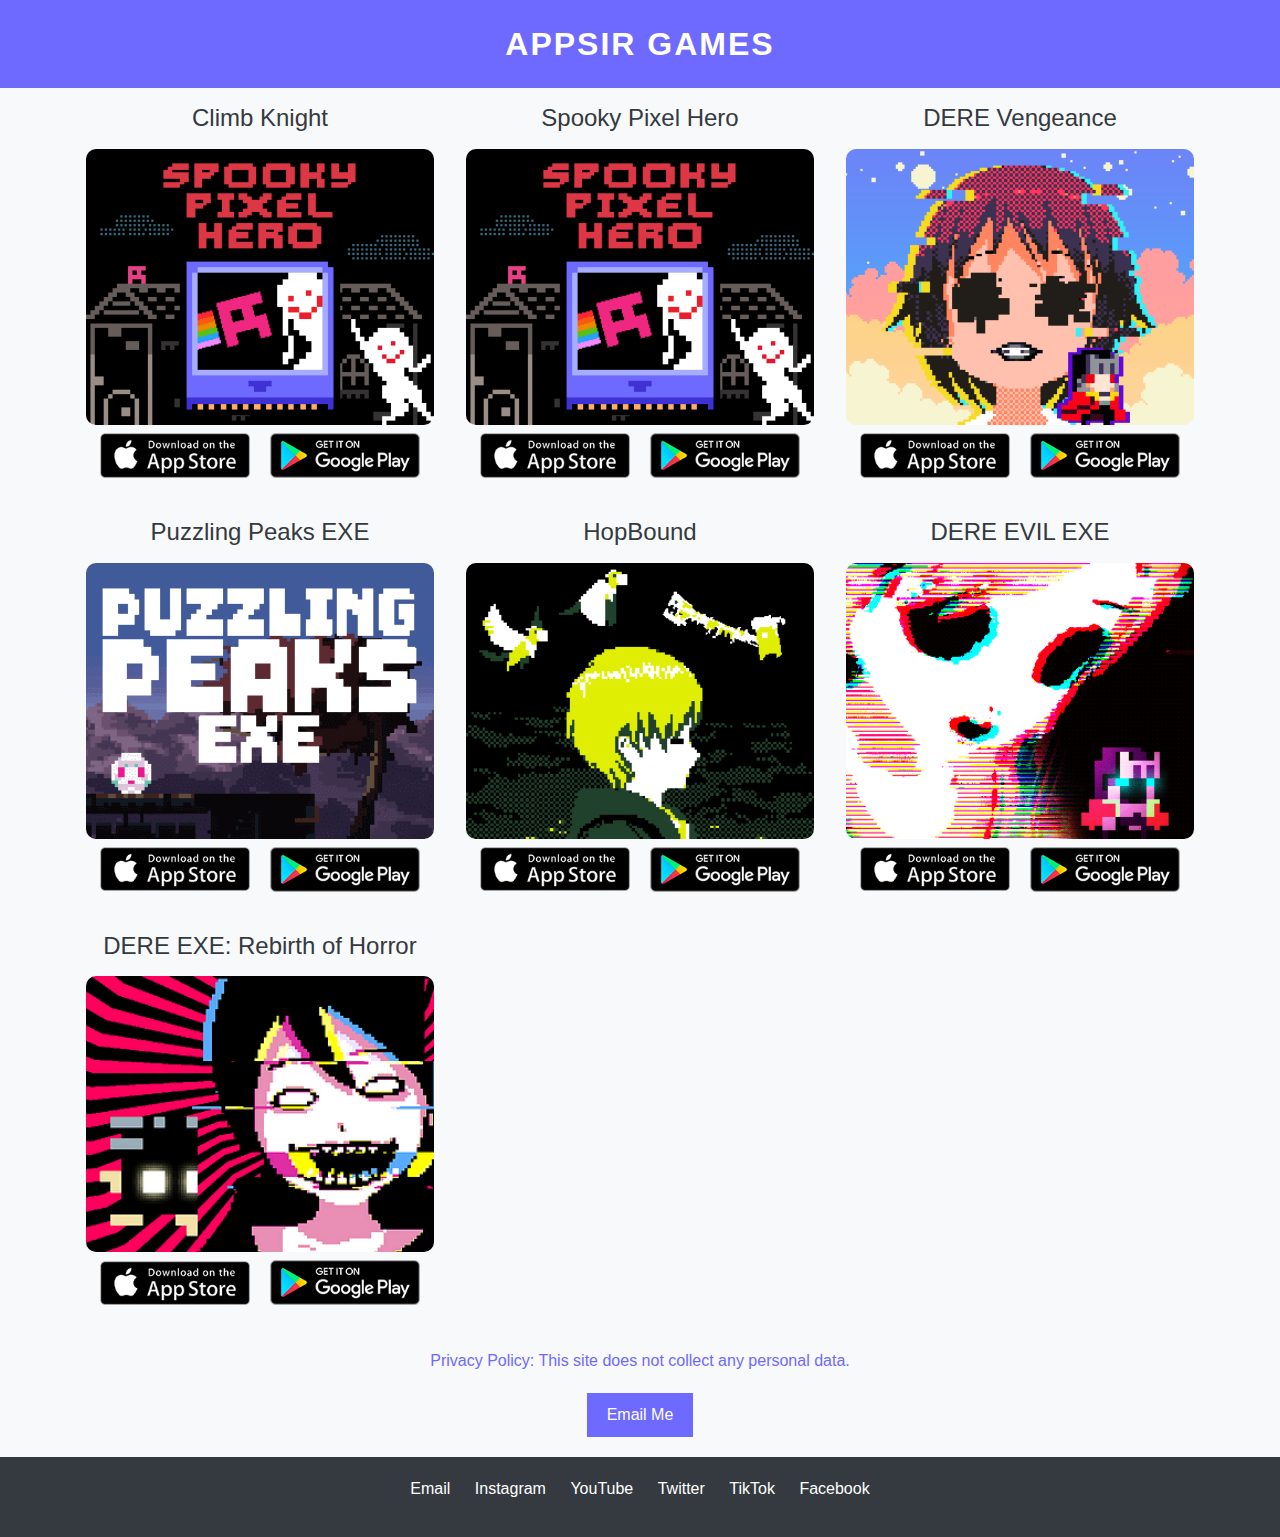
<file: index.html>
<!DOCTYPE html>
<html lang="en">
<head>
    <meta charset="UTF-8">
    <meta name="viewport" content="width=device-width, initial-scale=1.0">
    <title>AppSir Games</title>
    <link rel="stylesheet" href="https://stackpath.bootstrapcdn.com/bootstrap/4.5.2/css/bootstrap.min.css">
    <style>
        body {
            background-color: #f8f9fa;
            font-family: 'Segoe UI', Tahoma, Geneva, Verdana, sans-serif;
            margin: 0;
            padding: 0;
        }
        .header {
            background-color: #6e6aff;
            color: #ffffff;
            text-align: center;
            padding: 20px 0;
            font-size: 2rem;
            font-weight: bold;
            text-transform: uppercase;
            letter-spacing: 2px;
        }
        .title {
            font-size: 1.5rem;
            margin-bottom: 1rem;
            color: #343a40;
        }
        .article-image img {
            width: 100%;
            height: auto;
            border-radius: 10px;
            transition: transform 0.2s ease-in-out;
        }
        .article-image img:hover {
            transform: scale(1.05);
        }
        .article-badge img {
            width: 150px;
            margin: 0.5rem;
            transition: transform 0.2s ease-in-out;
        }
        .article-badge img:hover {
            transform: scale(1.1);
        }
        .col-md-4 {
            padding: 1rem;
        }
        .privacy-policy {
            text-align: center;
            margin: 20px auto;
            max-width: 600px;
            color: #6e6aff;
        }
        .email-button {
            text-align: center;
            margin: 20px auto;
        }
        .email-button button {
            background-color: #6e6aff;
            color: #ffffff;
            border: none;
            padding: 10px 20px;
            font-size: 1rem;
            cursor: pointer;
            transition: background-color 0.3s ease;
        }
        .email-button button:hover {
            background-color: #343a40;
        }
        .footer {
            background-color: #343a40;
            padding: 20px 0;
            text-align: center;
        }
        .social-links {
            list-style-type: none;
            padding: 0;
        }
        .social-links li {
            display: inline-block;
            margin: 0 10px;
        }
        .social-links a {
            color: #ffffff;
            font-size: 1rem;
            text-decoration: none;
            transition: color 0.3s ease;
        }
        .social-links a:hover {
            color: #6e6aff;
        }
    </style>
</head>
<body>

    <div class="header">
        AppSir Games
    </div>

    <div class="container">
        <div class="row">
        	
        	   <div class="col-md-4 col-sm-6">
                <div>
                    <div style="text-align: center">
                        <h2 class="title">Climb Knight</h2>
                    </div>
                    <div class="article-image">
                        <a href="spooky-pixel-hero.html">
                            <img src="images/spooky-pixel-hero.png" alt="Spooky Pixel Hero">
                        </a>
                    </div>
                      <div class="article-badge" style="text-align: center">
                        <a href="https://apps.apple.com/us/app/climb-knight/id6698880397" target="_blank">
                            <img src="images/appstore.png" alt="Apple App Store">
                        </a>
                        <a href="https://play.google.com/store/apps/details?id=com.appsir.climbknight" target="_blank">
                            <img src="images/googleplay.png" alt="Google Play Store">
                        </a>
                    </div>
                </div>
            </div>

         
            <div class="col-md-4 col-sm-6">
                <div>
                    <div style="text-align: center">
                        <h2 class="title">Spooky Pixel Hero</h2>
                    </div>
                    <div class="article-image">
                        <a href="spooky-pixel-hero.html">
                            <img src="images/spooky-pixel-hero.png" alt="Spooky Pixel Hero">
                        </a>
                    </div>
                      <div class="article-badge" style="text-align: center">
                        <a href="https://apps.apple.com/us/app/spooky-pixel-hero/id6504471206" target="_blank">
                            <img src="images/appstore.png" alt="Apple App Store">
                        </a>
                        <a href="https://play.google.com/store/apps/details?id=com.appsir.spookypixelhero" target="_blank">
                            <img src="images/googleplay.png" alt="Google Play Store">
                        </a>
                    </div>
                </div>
            </div>


            <div class="col-md-4 col-sm-6">
                <div>
                    <div style="text-align: center">
                        <h2 class="title">DERE Vengeance</h2>
                    </div>
                    <div class="article-image">
                        <a href="https://www.appsirgames.com/p/dere-vengeance.html">
                            <img src="images/dere-vengeance.png" alt="DERE Vengeance">
                        </a>
                    </div>
                    <div class="article-badge" style="text-align: center">
                        <a href="https://apps.apple.com/app/dere-vengeance/id6447456585" target="_blank">
                            <img src="images/appstore.png" alt="Apple App Store">
                        </a>
                        <a href="https://play.google.com/store/apps/details?id=com.appsir.derevengeancegp" target="_blank">
                            <img src="images/googleplay.png" alt="Google Play Store">
                        </a>
                    </div>
                </div>
            </div>

            <div class="col-md-4 col-sm-6">
                <div>
                    <div style="text-align: center">
                        <h2 class="title">Puzzling Peaks EXE</h2>
                    </div>
                    <div class="article-image">
                        <a href="https://www.appsirgames.com/p/puzzling-peaks-exe.html">
                            <img src="images/puzzling-peaks-exe.png" alt="Puzzling Peaks EXE">
                        </a>
                    </div>
                    <div class="article-badge" style="text-align: center">
                        <a href="https://apps.apple.com/us/app/puzzling-peaks-exe/id1536616702" target="_blank">
                            <img src="images/appstore.png" alt="Apple App Store">
                        </a>
                        <a href="https://play.google.com/store/apps/details?id=com.appsir.puzzlingpeaksgame" target="_blank">
                            <img src="images/googleplay.png" alt="Google Play Store">
                        </a>
                    </div>
                </div>
            </div>

            <div class="col-md-4 col-sm-6">
                <div>
                    <div style="text-align: center">
                        <h2 class="title">HopBound</h2>
                    </div>
                    <div class="article-image">
                        <a href="https://www.appsirgames.com/p/hopbound.html">
                            <img src="images/hopbound.png" alt="HopBound">
                        </a>
                    </div>
                    <div class="article-badge" style="text-align: center">
                        <a href="https://apps.apple.com/us/app/hopbound/id1499147637?ls=1" target="_blank">
                            <img src="images/appstore.png" alt="Apple App Store">
                        </a>
                        <a href="https://play.google.com/store/apps/details?id=com.appsir.hopboundgp" target="_blank">
                            <img src="images/googleplay.png" alt="Google Play Store">
                        </a>
                    </div>
                </div>
            </div>
            
                       <div class="col-md-4 col-sm-6">
                <div>
                    <div style="text-align: center">
                        <h2 class="title">DERE EVIL EXE</h2>
                    </div>
                    <div class="article-image">
                        <a href="https://www.appsirgames.com/p/dere-evil-exe.html">
                            <img src="images/dere-evil-exe.png" alt="DERE EVIL EXE">
                        </a>
                    </div>
                    <div class="article-badge" style="text-align: center">
                        <a href="https://itunes.apple.com/us/app/dere-evil-exe/id1382655034" target="_blank">
                            <img src="images/appstore.png" alt="Apple App Store">
                        </a>
                        <a href="https://play.google.com/store/apps/details?id=com.appsir.dereevilexegp" target="_blank">
                            <img src="images/googleplay.png" alt="Google Play Store">
                        </a>
                    </div>
                </div>
            </div>

            <div class="col-md-4 col-sm-6">
                <div>
                    <div style="text-align: center">
                        <h2 class="title">DERE EXE: Rebirth of Horror</h2>
                    </div>
                    <div class="article-image">
                        <a href="https://www.appsirgames.com/p/dere-exe-rebirth-of-horror.html">
                            <img src="images/dere-exe-rebirth-of-horror.png" alt="DERE EXE: Rebirth of Horror">
                        </a>
                    </div>
                    <div class="article-badge" style="text-align: center">
                        <a href="https://apps.apple.com/us/app/dere-exe-rebirth-of-horror/id1328134675" target="_blank">
                            <img src="images/appstore.png" alt="Apple App Store">
                        </a>
                        <a href="https://play.google.com/store/apps/details?id=com.appsir.dereexerebirthofhorror" target="_blank">
                            <img src="images/googleplay.png" alt="Google Play Store">
                        </a>
                    </div>
                </div>
            </div>
        </div>
    </div>

    <div class="privacy-policy">
        <p>Privacy Policy: This site does not collect any personal data.</p>
    </div>

    <div class="email-button">
    <a href="mailto:hello@appsirgames.com">
        <button>Email Me</button>
    </a>
    </div>

    <footer class="footer">
        <ul class="social-links">
            <li><a href="mailto:hello@appsirgames.com" target="_blank">Email</a></li>
            <li><a href="https://instagram.com/AppSirGames" target="_blank">Instagram</a></li>
            <li><a href="https://youtube.com/AppSirGames" target="_blank">YouTube</a></li>
            <li><a href="https://twitter.com/AppSirGames" target="_blank">Twitter</a></li>
            <li><a href="https://tiktok.com/@AppSirGames" target="_blank">TikTok</a></li>
            <li><a href="https://facebook.com/AppSirGames" target="_blank">Facebook</a></li>
        </ul>
    </footer>

</body>
</html>
</file>
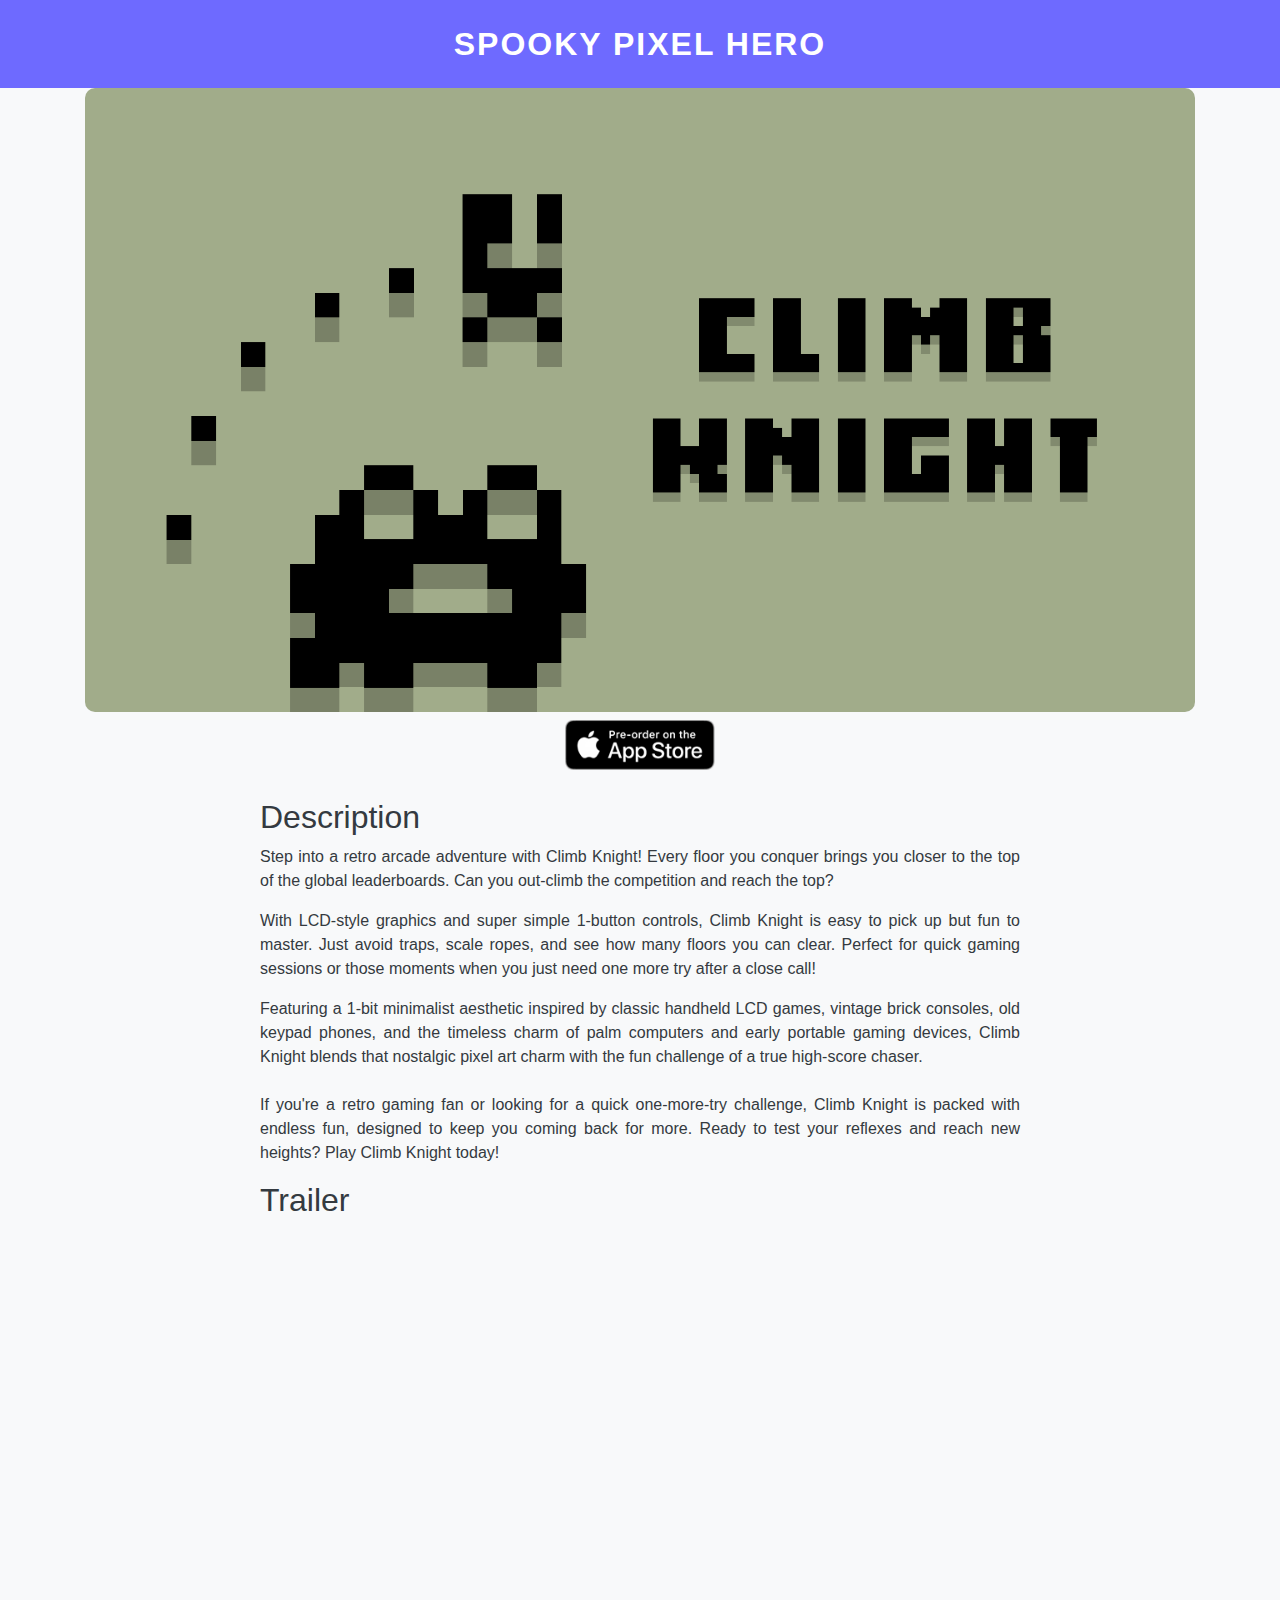
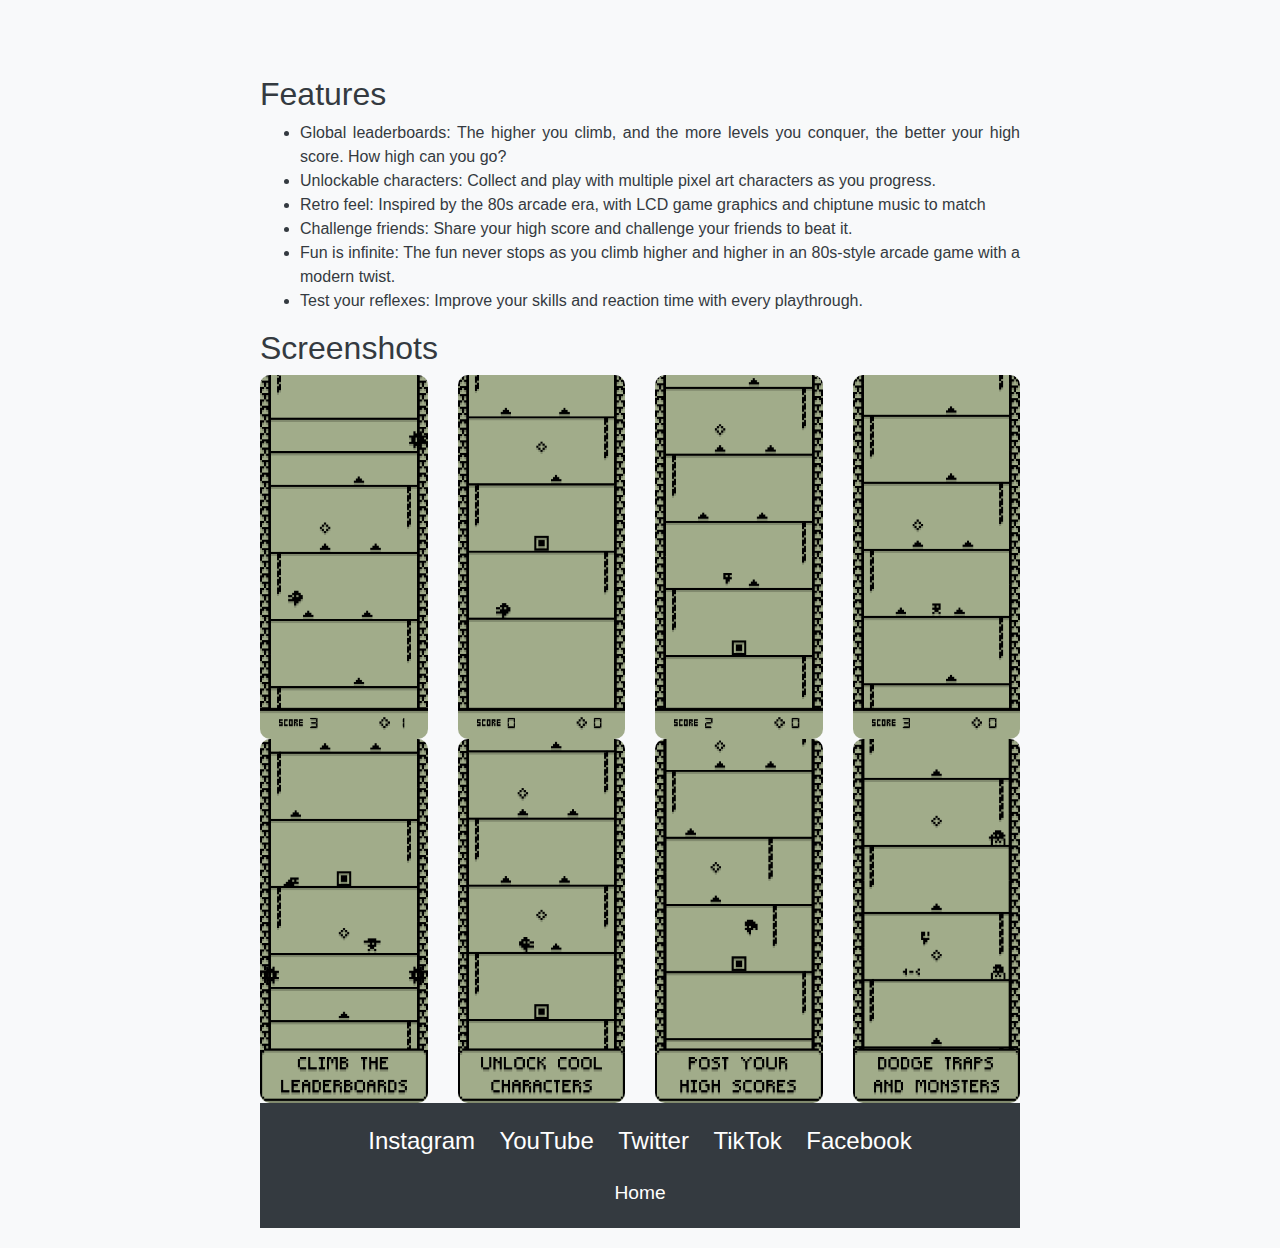
<file: climbknight.html>
<!DOCTYPE html>
<html lang="en">
<head>
    <meta charset="UTF-8">
    <meta name="viewport" content="width=device-width, initial-scale=1.0">
    <title>Spooky Pixel Hero - AppSir Games</title>
    <link rel="stylesheet" href="https://stackpath.bootstrapcdn.com/bootstrap/4.5.2/css/bootstrap.min.css">
    <style>
        body {
            background-color: #f8f9fa;
            font-family: 'Segoe UI', Tahoma, Geneva, Verdana, sans-serif;
            margin: 0;
            padding: 0;
        }
        .header {
            background-color: #6e6aff;
            color: #ffffff;
            text-align: center;
            padding: 20px 0;
            font-size: 2rem;
            font-weight: bold;
            text-transform: uppercase;
            letter-spacing: 2px;
        }
        .article-image img {
            width: 100%;
            height: auto;
            border-radius: 10px;
            /* Removed hover animation */
        }
        .article-badge img {
            width: 150px;
            margin: 0.5rem;
            transition: transform 0.2s ease-in-out;
        }
        .article-badge img:hover {
            transform: scale(1.1);
        }
        .content {
            max-width: 800px;
            margin: 20px auto;
            padding: 0 20px;
            text-align: justify;
            color: #343a40;
        }
        .email-button {
            text-align: center;
            margin: 20px auto;
        }
        .email-button button {
            background-color: #6e6aff;
            color: #ffffff;
            border: none;
            padding: 10px 20px;
            font-size: 1rem;
            cursor: pointer;
            transition: background-color 0.3s ease;
        }
        .email-button button:hover {
            background-color: #343a40;
        }
        .footer {
            background-color: #343a40;
            padding: 20px 0;
            text-align: center;
        }
        .social-links {
            list-style-type: none;
            padding: 0;
        }
        .social-links li {
            display: inline-block;
            margin: 0 10px;
        }
        .social-links a {
            color: #ffffff;
            font-size: 1.5rem;
            text-decoration: none;
            transition: color 0.3s ease;
        }
        .social-links a:hover {
            color: #6e6aff;
        }
        /* Hover animation for screenshots */
        .screenshots .col-md-3 img {
            width: 100%;
            height: auto;
            border-radius: 10px;
            transition: transform 0.2s ease-in-out;
        }
        .screenshots .col-md-3 img:hover {
            transform: scale(1.05);
        }
        /* Responsive video container */
        .video-container {
            position: relative;
            width: 100%;
            padding-top: 56.25%; /* 16:9 Aspect Ratio */
        }
        .video-container iframe {
            position: absolute;
            top: 0;
            left: 0;
            width: 100%;
            height: 100%;
        }
    </style>
</head>
<body>

    <div class="header">
        Spooky Pixel Hero
    </div>

    <div class="container">
        <div class="article-image">
            <img src="images/climbknighthd.png" alt="Climb Knight">
        </div>

        <div class="article-badge" style="text-align: center;">
            <a href="https://apps.apple.com/us/app/climb-knight/id6698880397" target="_blank">
                <img src="images/preorder.png" alt="Apple App Store">
            </a>
      
        </div>

        <div class="content">
            
 

            
            
          <h2>Description</h2>
<p>Step into a retro arcade adventure with Climb Knight! Every floor you conquer brings you closer to the top of the global leaderboards. Can you out-climb the competition and reach the top?</p>
<p>With LCD-style graphics and super simple 1-button controls, Climb Knight is easy to pick up but fun to master. Just avoid traps, scale ropes, and see how many floors you can clear. Perfect for quick gaming sessions or those moments when you just need one more try after a close call!</p>
<p>Featuring a 1-bit minimalist aesthetic inspired by classic handheld LCD games, vintage brick consoles, old keypad phones, and the timeless charm of palm computers and early portable gaming devices, Climb Knight blends that nostalgic pixel art charm with the fun challenge of a true high-score chaser.<br /><br />If you're a retro gaming fan or looking for a quick one-more-try challenge, Climb Knight is packed with endless fun, designed to keep you coming back for more. Ready to test your reflexes and reach new heights? Play Climb Knight today!</p>

            <h2>Trailer</h2>
<div class="video-container">
    <iframe src="https://www.youtube.com/embed/_-4ggtjYCs8?rel=0&autoplay=0&modestbranding=1&controls=1&showinfo=0&fs=1&vq=hd720" frameborder="0" allowfullscreen></iframe>
</div>

            </div>
        <div class="content">

            
<h2>Features</h2>
<ul>
<li>Global leaderboards: The higher you climb, and the more levels you conquer, the better your high score. How high can you go?</li>
<li>Unlockable characters: Collect and play with multiple pixel art characters as you progress.</li>
<li>Retro feel: Inspired by the 80s arcade era, with LCD game graphics and chiptune music to match</li>
<li>Challenge friends: Share your high score and challenge your friends to beat it.</li>
<li>Fun is infinite: The fun never stops as you climb higher and higher in an 80s-style arcade game with a modern twist.</li>
<li>Test your reflexes: Improve your skills and reaction time with every playthrough.</li>
</ul>
<section class="screenshots">
<h2>Screenshots</h2>
<div class="row">
<div class="col-md-3"><a href="climb%20knight/climb%20knight%20(3).png" target="_blank" rel="noopener"> <img class="img-fluid" src="climb%20knight/climb%20knight%20(3).png" alt="Screenshot 3" /> </a></div>
<div class="col-md-3"><a href="climb%20knight/climb%20knight%20(1).png" target="_blank" rel="noopener"> <img class="img-fluid" src="climb%20knight/climb%20knight%20(1).png" alt="Screenshot 1" /> </a></div>
<div class="col-md-3"><a href="climb%20knight/climb%20knight%20(4).png" target="_blank" rel="noopener"> <img class="img-fluid" src="climb%20knight/climb%20knight%20(4).png" alt="Screenshot 4" /> </a></div>
<div class="col-md-3"><a href="climb%20knight/climb%20knight%20(5).png" target="_blank" rel="noopener"> <img class="img-fluid" src="climb%20knight/climb%20knight%20(5).png" alt="Screenshot 5" /> </a></div>
<div class="col-md-3"><a href="climb%20knight/climb%20knight%20(8).png" target="_blank" rel="noopener"> <img class="img-fluid" src="climb%20knight/climb%20knight%20(8).png" alt="Screenshot 8" /> </a></div>
<div class="col-md-3"><a href="climb%20knight/climb%20knight%20(2).png" target="_blank" rel="noopener"> <img class="img-fluid" src="climb%20knight/climb%20knight%20(2).png" alt="Screenshot 2" /> </a></div>
<div class="col-md-3"><a href="climb%20knight/climb%20knight%20(6).png" target="_blank" rel="noopener"> <img class="img-fluid" src="climb%20knight/climb%20knight%20(6).png" alt="Screenshot 6" /> </a></div>
<div class="col-md-3"><a href="climb%20knight/climb%20knight%20(7).png" target="_blank" rel="noopener"> <img class="img-fluid" src="climb%20knight/climb%20knight%20(7).png" alt="Screenshot 7" /> </a></div>
</div>
</section>


    <footer class="footer">
        <ul class="social-links">
            <li><a href="https://instagram.com/AppSirGames" target="_blank">Instagram</a></li>
            <li><a href="https://youtube.com/AppSirGames" target="_blank">YouTube</a></li>
            <li><a href="https://twitter.com/AppSirGames" target="_blank">Twitter</a></li>
            <li><a href="https://tiktok.com/@AppSirGames" target="_blank">TikTok</a></li>
            <li><a href="https://facebook.com/AppSirGames" target="_blank">Facebook</a></li>
        </ul>
        
        <!-- Home Page Link -->
        <div style="margin-top: 20px;">
            <a href="index.html" style="color: #ffffff; text-decoration: none; font-size: 1.2rem;">Home</a>
        </div>
    </footer>

</body>
</html>
</file>
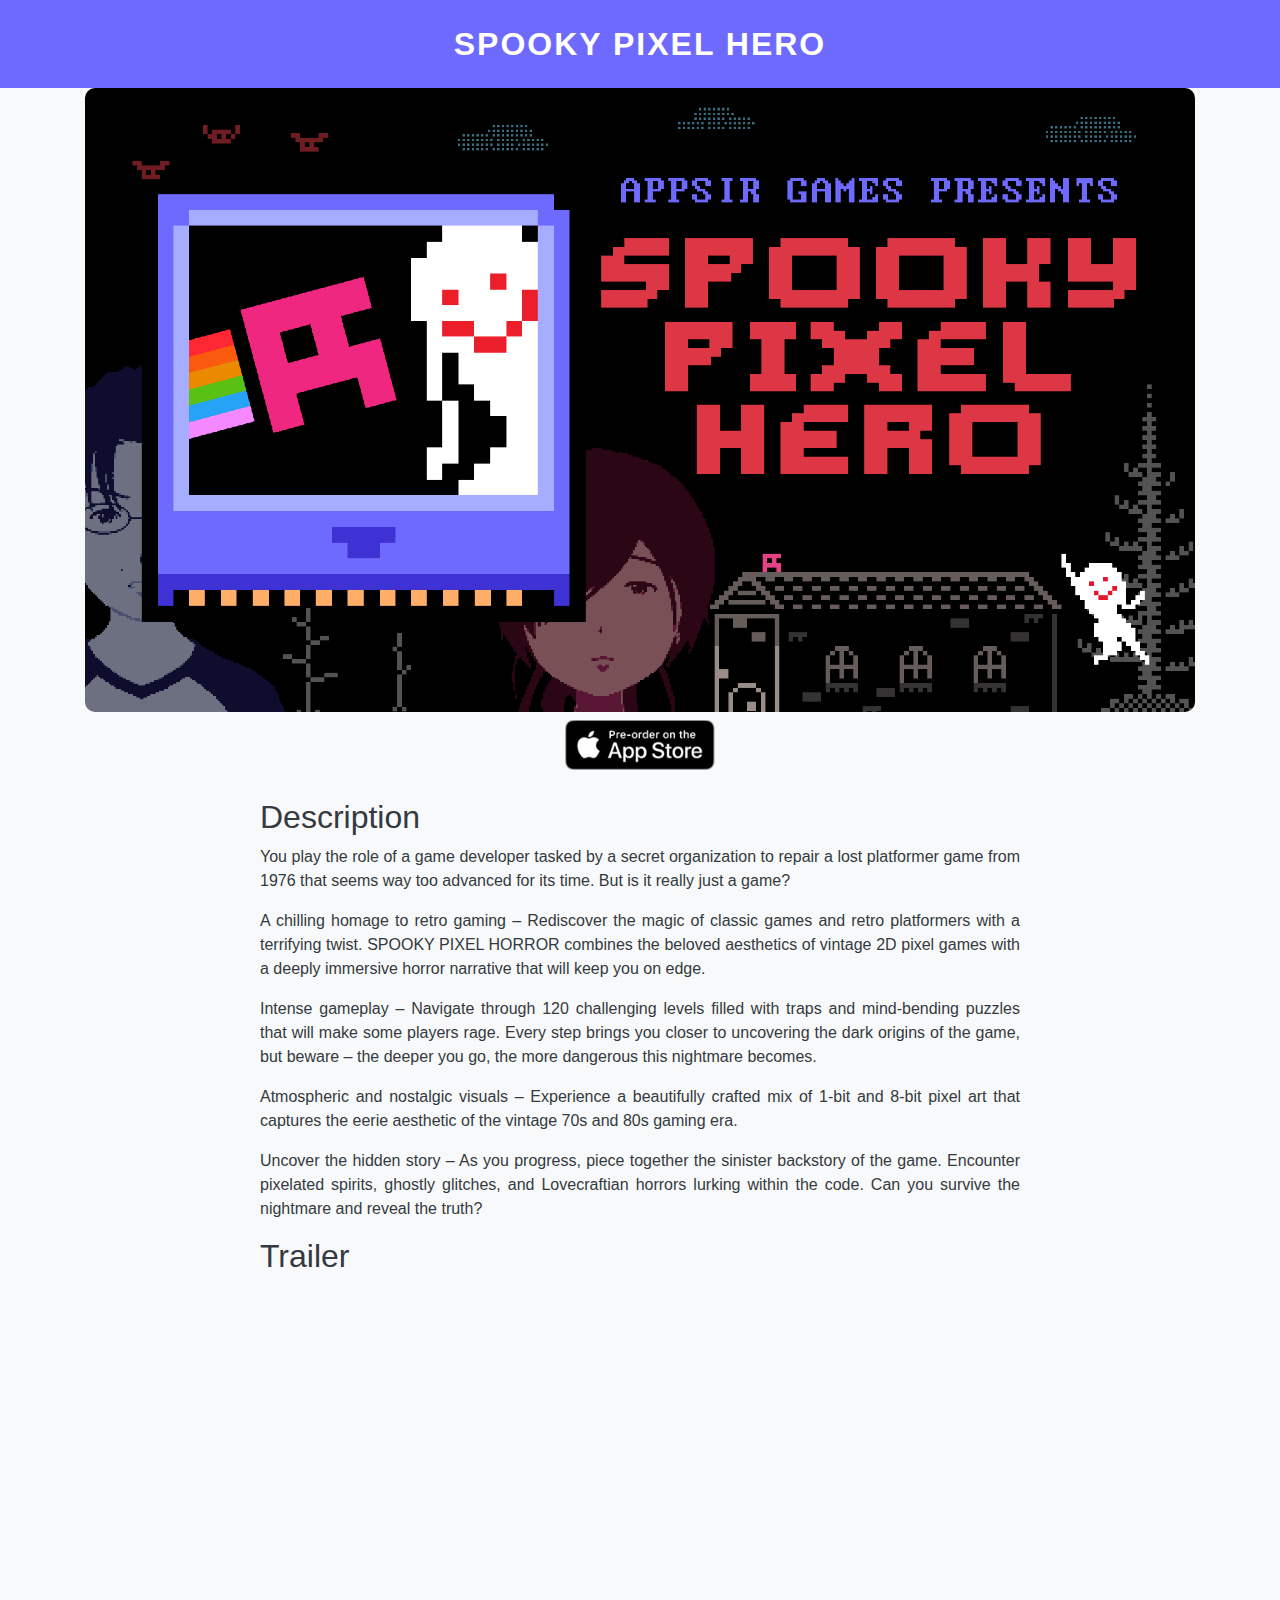
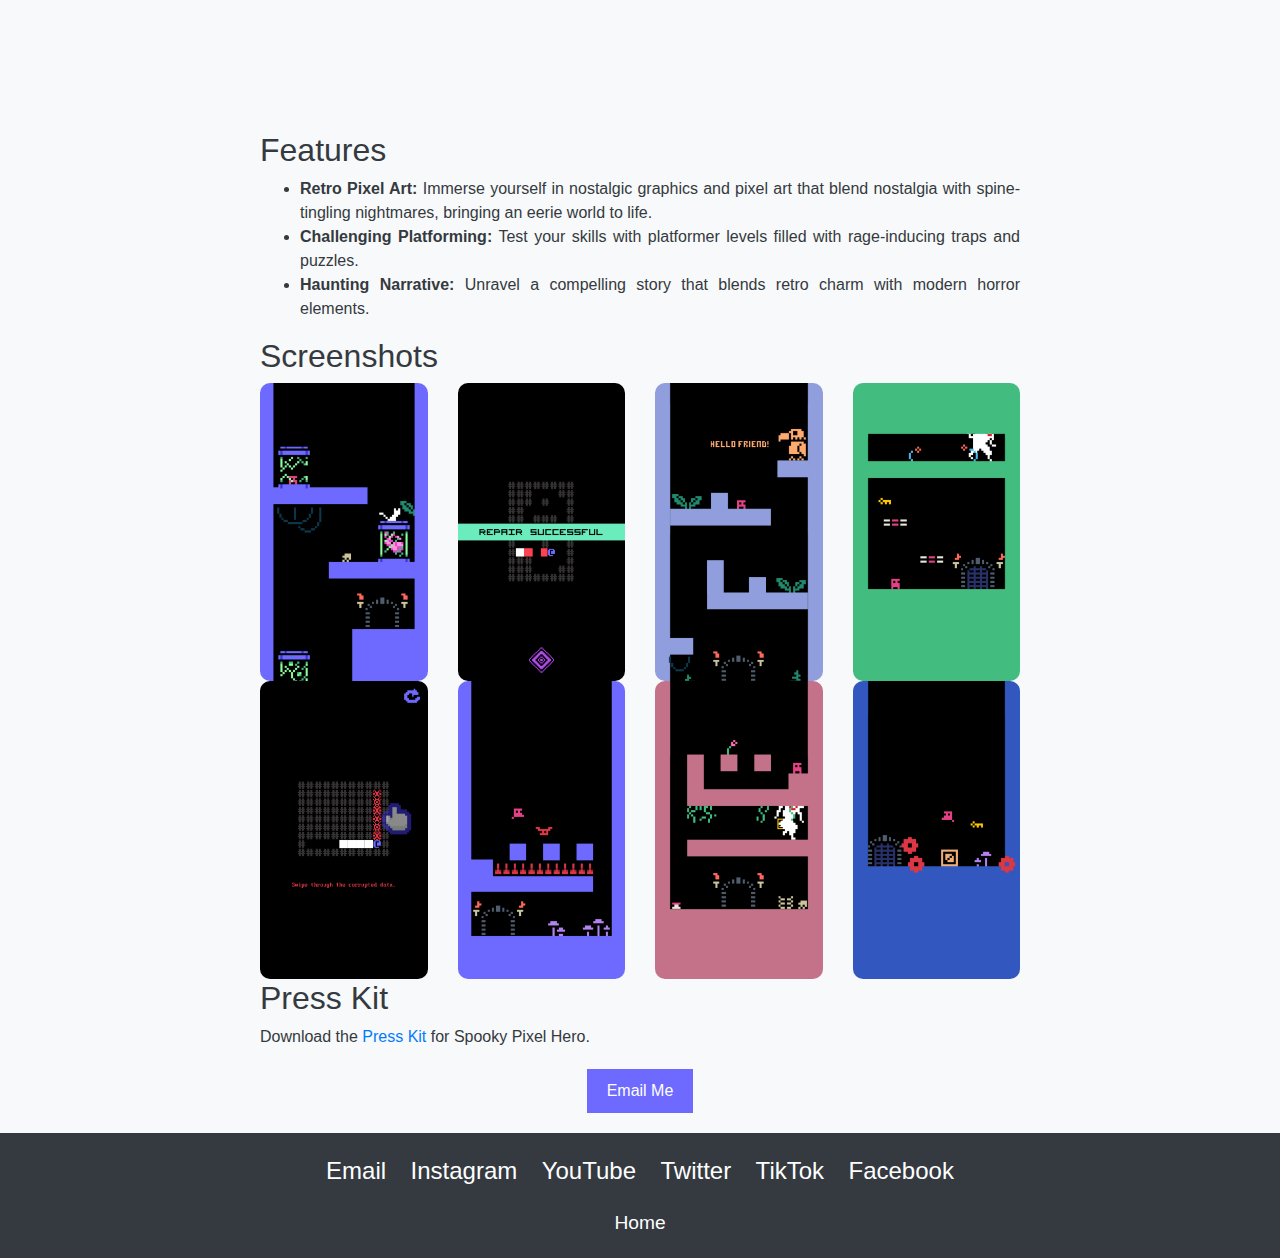
<file: spooky-pixel-hero.html>
<!DOCTYPE html>
<html lang="en">
<head>
    <meta charset="UTF-8">
    <meta name="viewport" content="width=device-width, initial-scale=1.0">
    <title>Spooky Pixel Hero - AppSir Games</title>
    <link rel="stylesheet" href="https://stackpath.bootstrapcdn.com/bootstrap/4.5.2/css/bootstrap.min.css">
    <style>
        body {
            background-color: #f8f9fa;
            font-family: 'Segoe UI', Tahoma, Geneva, Verdana, sans-serif;
            margin: 0;
            padding: 0;
        }
        .header {
            background-color: #6e6aff;
            color: #ffffff;
            text-align: center;
            padding: 20px 0;
            font-size: 2rem;
            font-weight: bold;
            text-transform: uppercase;
            letter-spacing: 2px;
        }
        .article-image img {
            width: 100%;
            height: auto;
            border-radius: 10px;
            /* Removed hover animation */
        }
        .article-badge img {
            width: 150px;
            margin: 0.5rem;
            transition: transform 0.2s ease-in-out;
        }
        .article-badge img:hover {
            transform: scale(1.1);
        }
        .content {
            max-width: 800px;
            margin: 20px auto;
            padding: 0 20px;
            text-align: justify;
            color: #343a40;
        }
        .email-button {
            text-align: center;
            margin: 20px auto;
        }
        .email-button button {
            background-color: #6e6aff;
            color: #ffffff;
            border: none;
            padding: 10px 20px;
            font-size: 1rem;
            cursor: pointer;
            transition: background-color 0.3s ease;
        }
        .email-button button:hover {
            background-color: #343a40;
        }
        .footer {
            background-color: #343a40;
            padding: 20px 0;
            text-align: center;
        }
        .social-links {
            list-style-type: none;
            padding: 0;
        }
        .social-links li {
            display: inline-block;
            margin: 0 10px;
        }
        .social-links a {
            color: #ffffff;
            font-size: 1.5rem;
            text-decoration: none;
            transition: color 0.3s ease;
        }
        .social-links a:hover {
            color: #6e6aff;
        }
        /* Hover animation for screenshots */
        .screenshots .col-md-3 img {
            width: 100%;
            height: auto;
            border-radius: 10px;
            transition: transform 0.2s ease-in-out;
        }
        .screenshots .col-md-3 img:hover {
            transform: scale(1.05);
        }
        /* Responsive video container */
        .video-container {
            position: relative;
            width: 100%;
            padding-top: 56.25%; /* 16:9 Aspect Ratio */
        }
        .video-container iframe {
            position: absolute;
            top: 0;
            left: 0;
            width: 100%;
            height: 100%;
        }
    </style>
</head>
<body>

    <div class="header">
        Spooky Pixel Hero
    </div>

    <div class="container">
        <div class="article-image">
            <img src="images/spookypixelherohd.png" alt="Spooky Pixel Hero">
        </div>

        <div class="article-badge" style="text-align: center;">
            <a href="https://apps.apple.com/us/app/spooky-pixel-hero/id6504471206" target="_blank">
                <img src="images/preorder.png" alt="Apple App Store">
            </a>
 
        </div>

        <div class="content">
            
 

            
            
            <h2>Description</h2>
            <p>You play the role of a game developer tasked by a secret organization to repair a lost platformer game from 1976 that seems way too advanced for its time. But is it really just a game?</p>

            <p>A chilling homage to retro gaming – Rediscover the magic of classic games and retro platformers with a terrifying twist. SPOOKY PIXEL HORROR combines the beloved aesthetics of vintage 2D pixel games with a deeply immersive horror narrative that will keep you on edge.</p>

            <p>Intense gameplay – Navigate through 120 challenging levels filled with traps and mind-bending puzzles that will make some players rage. Every step brings you closer to uncovering the dark origins of the game, but beware – the deeper you go, the more dangerous this nightmare becomes.</p>

            <p>Atmospheric and nostalgic visuals – Experience a beautifully crafted mix of 1-bit and 8-bit pixel art that captures the eerie aesthetic of the vintage 70s and 80s gaming era.</p>

            <p>Uncover the hidden story – As you progress, piece together the sinister backstory of the game. Encounter pixelated spirits, ghostly glitches, and Lovecraftian horrors lurking within the code. Can you survive the nightmare and reveal the truth?</p>
           
           
            <h2>Trailer</h2>
            <div class="video-container">
                <iframe src="https://www.youtube.com/embed/LsTYE1J0-kk?rel=0&autoplay=0&modestbranding=1&controls=1&showinfo=0&fs=1&vq=hd720" frameborder="0" allowfullscreen></iframe>
            </div>
            </div>
        <div class="content">
            
            <h2>Features</h2>
            <ul>
                <li><strong>Retro Pixel Art:</strong> Immerse yourself in nostalgic graphics and pixel art that blend nostalgia with spine-tingling nightmares, bringing an eerie world to life.</li>
                <li><strong>Challenging Platforming:</strong> Test your skills with platformer levels filled with rage-inducing traps and puzzles.</li>
                <li><strong>Haunting Narrative:</strong> Unravel a compelling story that blends retro charm with modern horror elements.</li>
            </ul>

            <section class="screenshots">
                <h2>Screenshots</h2>
                <div class="row">
                    <div class="col-md-3">
                        <a href="spooky-pixel-hero/screenshot6.png" target="_blank">
                            <img src="spooky-pixel-hero/screenshot6.png" class="img-fluid" alt="Screenshot 6">
                        </a>
                    </div>
                    <div class="col-md-3">
                        <a href="spooky-pixel-hero/screenshot3.png" target="_blank">
                            <img src="spooky-pixel-hero/screenshot3.png" class="img-fluid" alt="Screenshot 3">
                        </a>
                    </div>
                    <div class="col-md-3">
                        <a href="spooky-pixel-hero/screenshot1.png" target="_blank">
                            <img src="spooky-pixel-hero/screenshot1.png" class="img-fluid" alt="Screenshot 1">
                        </a>
                    </div>
                    <div class="col-md-3">
                        <a href="spooky-pixel-hero/screenshot8.png" target="_blank">
                            <img src="spooky-pixel-hero/screenshot8.png" class="img-fluid" alt="Screenshot 8">
                        </a>
                    </div>
                    <div class="col-md-3">
                        <a href="spooky-pixel-hero/screenshot4.png" target="_blank">
                            <img src="spooky-pixel-hero/screenshot4.png" class="img-fluid" alt="Screenshot 4">
                        </a>
                    </div>
                    <div class="col-md-3">
                        <a href="spooky-pixel-hero/screenshot5.png" target="_blank">
                            <img src="spooky-pixel-hero/screenshot5.png" class="img-fluid" alt="Screenshot 5">
                        </a>
                    </div>
                    <div class="col-md-3">
                        <a href="spooky-pixel-hero/screenshot2.png" target="_blank">
                            <img src="spooky-pixel-hero/screenshot2.png" class="img-fluid" alt="Screenshot 2">
                        </a>
                    </div>
                    <div class="col-md-3">
                        <a href="spooky-pixel-hero/screenshot9.png" target="_blank">
                            <img src="spooky-pixel-hero/screenshot9.png" class="img-fluid" alt="Screenshot 9">
                        </a>
                    </div>
                </div>
            </section>

            <h2>Press Kit</h2>
            <p>Download the <a href="https://www.dropbox.com/scl/fi/z9139ziatpxbdrd9ckecg/Spooky-Pixel-Hero-Press-Kit.zip?rlkey=agnc7grhmicjwfkv81ged8z49&st=jccircmt&dl=0" target="_blank">Press Kit</a> for Spooky Pixel Hero.</p>
        </div>

        <div class="email-button">
               <a href="mailto:hello@appsirgames.com">
        <button>Email Me</button>
    </a>
        </div>
    </div>

    <footer class="footer">
        <ul class="social-links">
            <li><a href="mailto:hello@appsirgames.com" target="_blank">Email</a></li>
            <li><a href="https://instagram.com/AppSirGames" target="_blank">Instagram</a></li>
            <li><a href="https://youtube.com/AppSirGames" target="_blank">YouTube</a></li>
            <li><a href="https://twitter.com/AppSirGames" target="_blank">Twitter</a></li>
            <li><a href="https://tiktok.com/@AppSirGames" target="_blank">TikTok</a></li>
            <li><a href="https://facebook.com/AppSirGames" target="_blank">Facebook</a></li>
        </ul>
        
        <!-- Home Page Link -->
        <div style="margin-top: 20px;">
            <a href="index.html" style="color: #ffffff; text-decoration: none; font-size: 1.2rem;">Home</a>
        </div>
    </footer>

</body>
</html>
</file>
